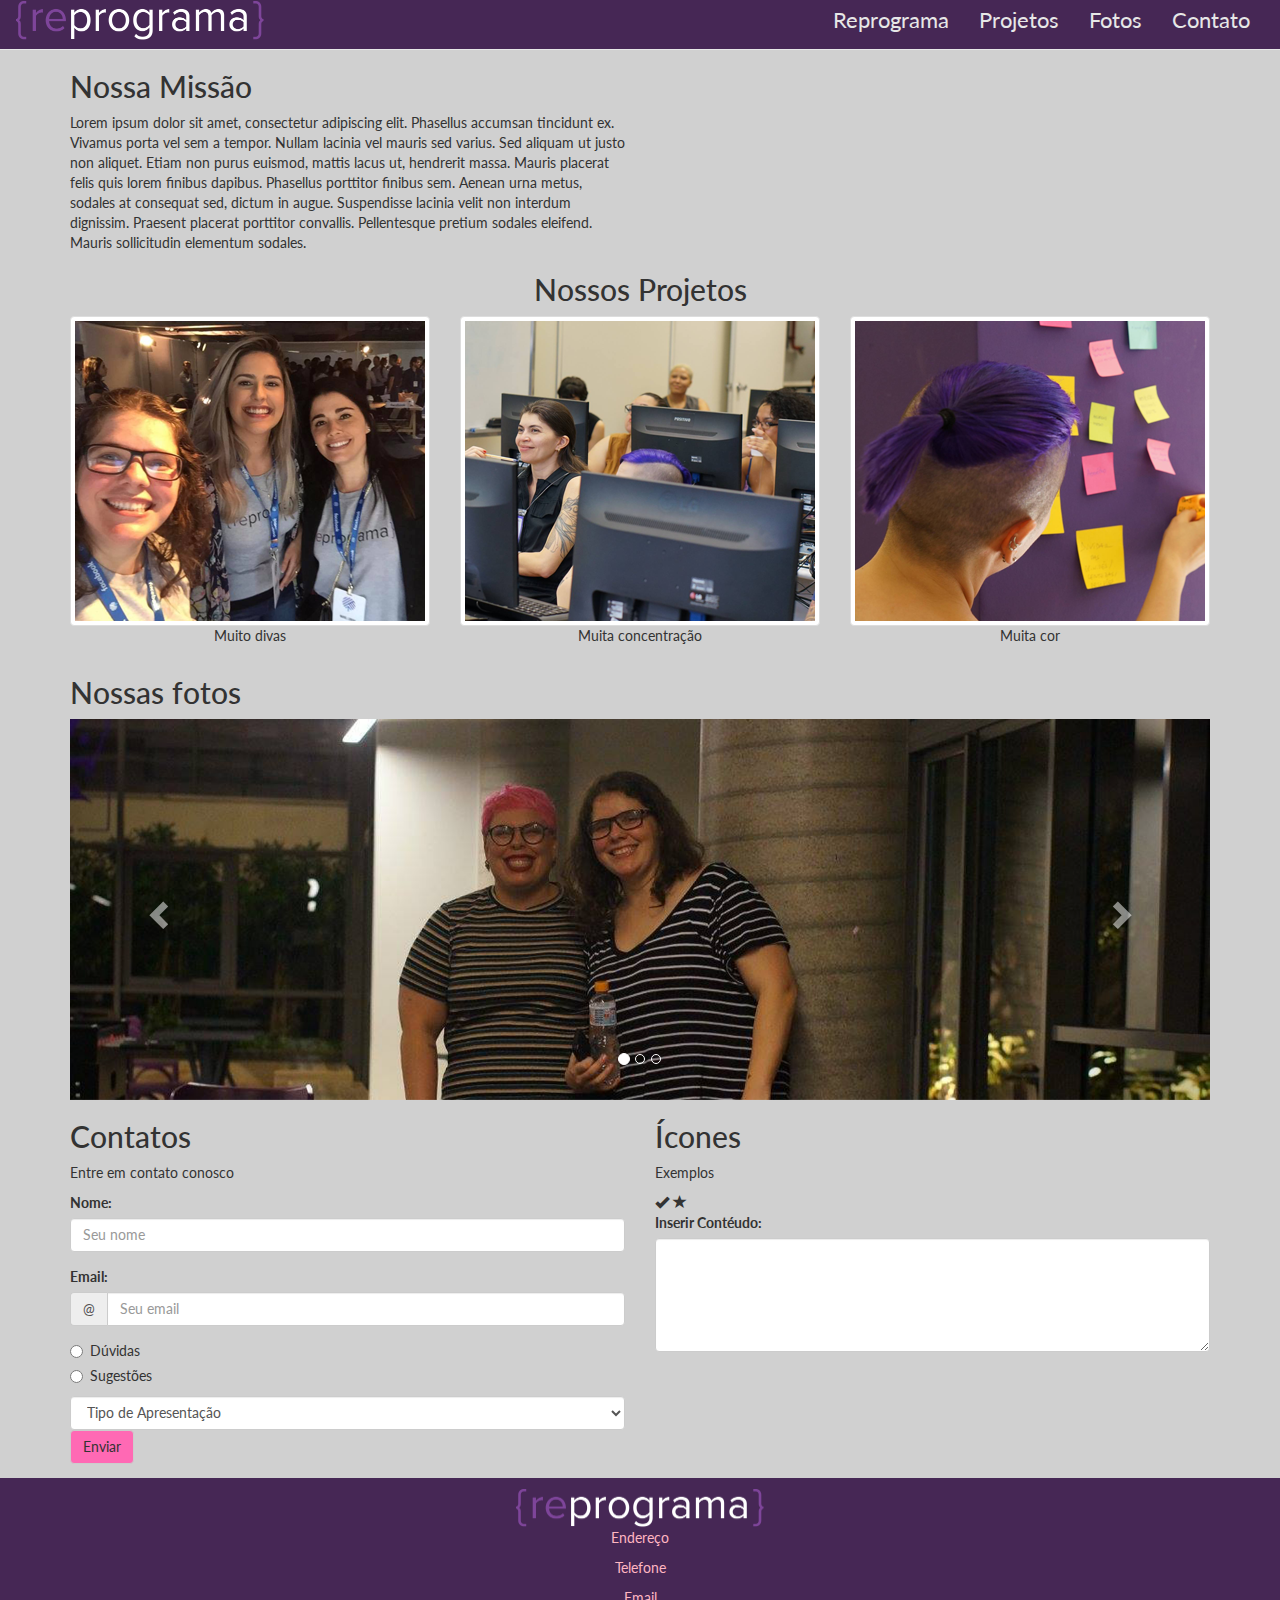
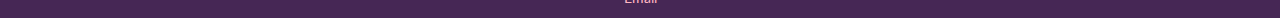
<file: reprograma/index.html>
<!--DOCTYPE html-->
<html>

<head>
    <title>Reprograma</title>
    <meta charset="utf-8">
    <link rel="stylesheet" type="text/css" href="assets/bootstrap/css/bootstrap.css">
    <link rel="stylesheet" href="assets/css/style.css">
    <meta name="viewport" content="width=device-width, initial-scale=1">
    <link href="https://fonts.googleapis.com/css?family=Lato" rel="stylesheet">
    <!-- responsividade-->
</head>


<body>
    <!--Nav Bar-->
    <nav class="navbar navbar-default navbar-color navbar-fixed-top">
        <div class="container-fluid">
            <div class="navbar-header">
                <img class="logo-reprograma" src="assets/img/logo-reprograma.png" alt="Logo Reprograma">
                <button class="navbar-toggle glyphicon glyphicon-menu-hamburger" data-toggle="collapse" data-target="#menu-reprograma"></button>
            </div>

            <ul id="menu-reprograma" class="nav navbar-nav navbar-right collapse navbar-collapse">
                <li> <a href="">Reprograma</a></li>
                <li> <a href="">Projetos</a></li>
                <li> <a href="">Fotos</a></li>
                <li> <a href="">Contato</a></li>
            </ul>
        </div>
    </nav>

    <!--Nosssa Missao-->
    <div class="container margem-nav-bar">
        <div class="row">
            <div class="col-xs-12 col-sm-12 col-md-6">
                <h2>Nossa Missão</h2>
                Lorem ipsum dolor sit amet, consectetur adipiscing elit. Phasellus accumsan tincidunt ex. Vivamus porta vel sem a tempor.
                Nullam lacinia vel mauris sed varius. Sed aliquam ut justo non aliquet. Etiam non purus euismod, mattis lacus
                ut, hendrerit massa. Mauris placerat felis quis lorem finibus dapibus. Phasellus porttitor finibus sem. Aenean
                urna metus, sodales at consequat sed, dictum in augue. Suspendisse lacinia velit non interdum dignissim.
                Praesent placerat porttitor convallis. Pellentesque pretium sodales eleifend. Mauris sollicitudin elementum
                sodales.
            </div>
        </div>
    </div>

    <!--Nosssos Projetos-->
    <div class="container text-center">
        <h2>Nossos Projetos</h2>
        <div class="row">
            <div class="col-xs-12 col-sm-12 col-md-4">
                <img class="img-thumbnail" src="assets/img/foto1.png" alt="Foto1">
                <div class="caption">
                    <p class="text-center">Muito divas</p>
                </div>
            </div>
            <div class="col-xs-12 col-sm-12 col-md-4">
                <img class="img-thumbnail" src="assets/img/foto2.png" alt="Foto2">
                <div class="caption">
                    <p class="text-center">Muita concentração</p>
                </div>
            </div>
            <div class="col-xs-12 col-sm-12 col-md-4">
                <img class="img-thumbnail" src="assets/img/foto3.png" alt="Foto3">
                <div class="caption">
                    <p class="text-center">Muita cor</p>
                </div>
            </div>
        </div>
    </div>


    <!--Nossas Fotos-->
    <div class="container">
        <h2>Nossas fotos</h2>

        <div id="myCarousel" class="carousel slide" data-ride="carousel">
            <!-- Indicators -->
            <ol class="carousel-indicators">
                <li data-target="#myCarousel" data-slide-to="0" class="active"></li>
                <li data-target="#myCarousel" data-slide-to="1"></li>
                <li data-target="#myCarousel" data-slide-to="2"></li>
            </ol>

            <!-- Wrapper for slides -->
            <div class="carousel-inner">
                <div class="item active">
                    <img src="assets/img/foto4.png" alt="Adele e Carla">
                </div>

                <div class="item">
                    <img src="assets/img/foto5.png" alt="Vamos Reprogramar o mundo">
                </div>

                <div class="item">
                    <img src="assets/img/foto6.png" alt="Formatura">
                </div>
            </div>

            <!-- Left and right controls -->
            <a class="left carousel-control" href="#myCarousel" data-slide="prev">
                <span class="glyphicon glyphicon-chevron-left"></span>
                <span class="sr-only">Previous</span>
            </a>
            <a class="right carousel-control" href="#myCarousel" data-slide="next">
                <span class="glyphicon glyphicon-chevron-right"></span>
                <span class="sr-only">Next</span>
            </a>
        </div>
    </div>

    <div class="container">
        <div class="row">
            <!--Contatos-->
            <div class="col-xs-12 col-sm-12 col-md-6">
                <h2>Contatos</h2>
                <p>Entre em contato conosco</p>
                <!--Form 1 -> name, email-->
                <form>
                    <div class="form-group">
                        <label for="name">Nome:</label>
                        <input type="text" class="form-control" id="name" placeholder="Seu nome">
                    </div>
                    <div class="form-group">
                        <label for="email">Email:</label>
                        <div class="input-group">
                            <span class="input-group-addon" id="basic-addon">@</span>
                            <input id="email" type="text" class="form-control" name="email" placeholder="Seu email" aria-describedby="basic-addon">
                        </div>
                    </div>
                    <!--Botões-->
                    <div class="radio">
                        <label><input type="radio" name="optradio">Dúvidas</label>
                    </div>
                    <div class="radio">
                        <label><input type="radio" name="optradio">Sugestões</label>
                    </div>
                    <!--Select-->
                    <select class="form-control" id="sel1">
                        <option>Tipo de Apresentação</option>
                        <option>Entre em contato</option>
                        <option>Reclamações</option>
                        <option>Elogios</option>
                    </select>
                    <!--Botão enviar-->

                    <a href="project.html" class="btn btn-default" target="_blank">Enviar</a>

                    <!--<button type="submit" class="btn btn-default align-botao">Enviar</button>-->
                </form>
            </div>

            <!--Icones-->
            <div class="col-xs-12 col-sm-12 col-md-6">
                <!--Icones-->
                <h2>Ícones</h2>
                <p>Exemplos</p>
                <span class="glyphicon glyphicon-ok"></span>
                <span class="glyphicon glyphicon-star"></span>

                <div class="form-group">
                    <label for="comment">Inserir Contéudo:</label>
                    <textarea class="form-control" rows="5" id="comment"></textarea>
                </div>

            </div>

        </div>
    </div>



    <footer class="container-footer">
        <div class="container-fluid">
            <img class="logo-reprograma" src="assets/img/logo-reprograma.png" alt="Logo Reprograma">
            <p>Endereço</p>
            <p>Telefone</p>
            <p>Email</p>
        </div>
    </footer>





    <script src="assets/js/jquery.js"></script>
    <script src="assets/bootstrap/js/bootstrap.min.js"></script>
    <script src="assets/js/navbar-animation-fix.js"></script>
</body>

</html>
</file>
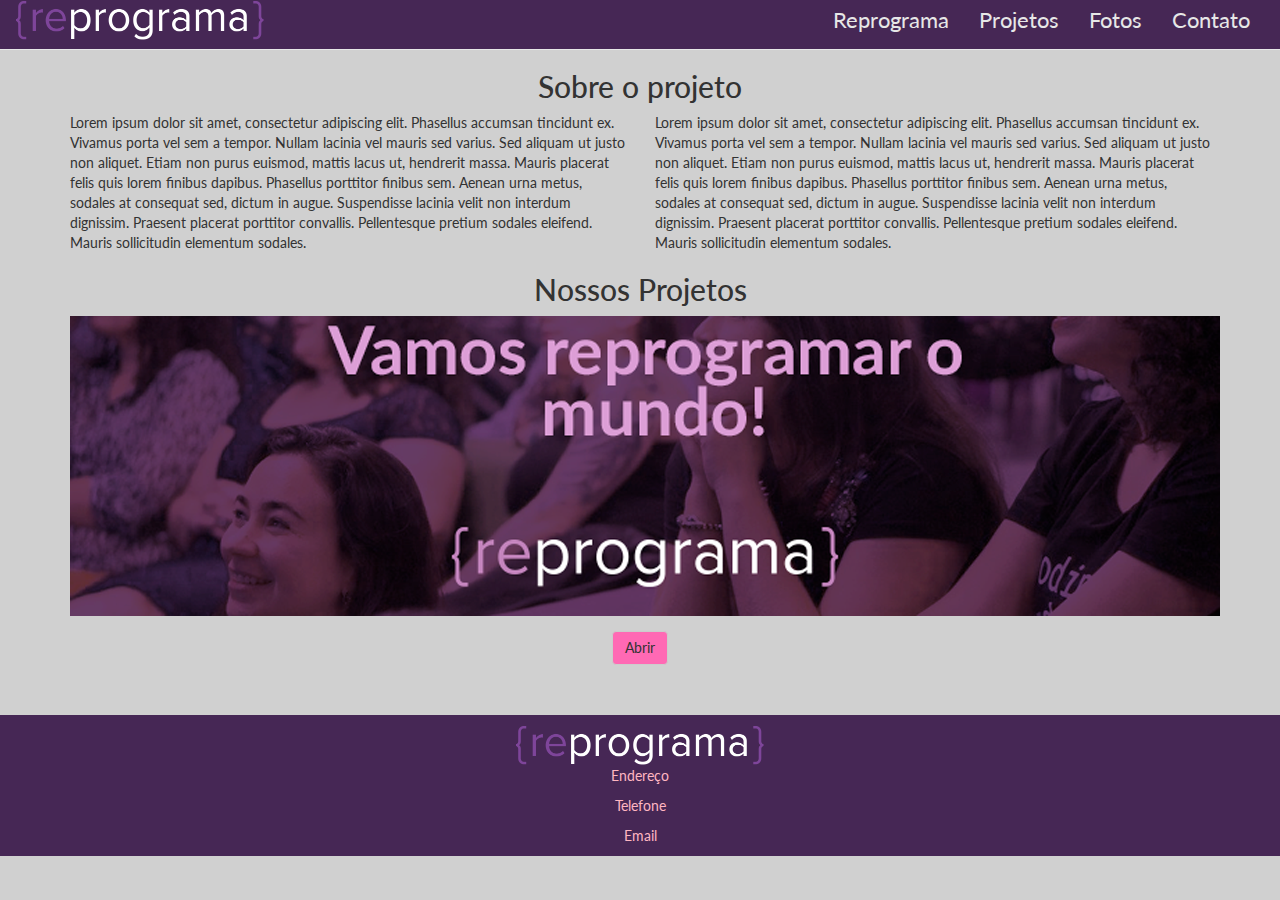
<file: reprograma/project.html>
<!--DOCTYPE html-->
<html>

<head>
    <title>Project</title>
    <meta charset="utf-8">
    <link rel="stylesheet" type="text/css" href="assets/bootstrap/css/bootstrap.css">
    <link rel="stylesheet" href="assets/css/style.css">
    <meta name="viewport" content="width=device-width, initial-scale=1">
    <link href="https://fonts.googleapis.com/css?family=Lato" rel="stylesheet">
    <!-- responsividade-->
</head>

<body>
    <!--Nav Bar-->
    <nav class="navbar navbar-default navbar-color navbar-fixed-top">
        <div class="container-fluid">
            <div class="navbar-header">
                <img class="logo-reprograma" src="assets/img/logo-reprograma.png" alt="Logo Reprograma">
                <button class="navbar-toggle glyphicon glyphicon-menu-hamburger" data-toggle="collapse" data-target="#menu-reprograma"></button>
            </div>

            <ul id="menu-reprograma" class="nav navbar-nav navbar-right collapse navbar-collapse">
                <li> <a href="">Reprograma</a></li>
                <li> <a href="">Projetos</a></li>
                <li> <a href="">Fotos</a></li>
                <li> <a href="">Contato</a></li>
            </ul>
        </div>
    </nav>

    <!--Nosssa Missao-->
    <div class="container margem-nav-bar">
        <h2 class="align-title">Sobre o projeto</h2>
        <div class="row">
            <div class="col-xs-12 col-sm-12 col-md-6">
                Lorem ipsum dolor sit amet, consectetur adipiscing elit. Phasellus accumsan tincidunt ex. Vivamus porta vel sem a tempor.
                Nullam lacinia vel mauris sed varius. Sed aliquam ut justo non aliquet. Etiam non purus euismod, mattis lacus
                ut, hendrerit massa. Mauris placerat felis quis lorem finibus dapibus. Phasellus porttitor finibus sem. Aenean
                urna metus, sodales at consequat sed, dictum in augue. Suspendisse lacinia velit non interdum dignissim.
                Praesent placerat porttitor convallis. Pellentesque pretium sodales eleifend. Mauris sollicitudin elementum
                sodales.
            </div>
            <div class="col-xs-12 col-sm-12 col-md-6">
                Lorem ipsum dolor sit amet, consectetur adipiscing elit. Phasellus accumsan tincidunt ex. Vivamus porta vel sem a tempor.
                Nullam lacinia vel mauris sed varius. Sed aliquam ut justo non aliquet. Etiam non purus euismod, mattis lacus
                ut, hendrerit massa. Mauris placerat felis quis lorem finibus dapibus. Phasellus porttitor finibus sem. Aenean
                urna metus, sodales at consequat sed, dictum in augue. Suspendisse lacinia velit non interdum dignissim.
                Praesent placerat porttitor convallis. Pellentesque pretium sodales eleifend. Mauris sollicitudin elementum
                sodales.
            </div>
        </div>
    </div>
    <!-- fim div da Nosssa Missao-->


    <!--Nosssos Projetos-->
    <div class="container">
        <h2 class="align-title">Nossos Projetos</h2>
        <div class="row">
            <div class="col-xs-12 col-sm-12 col-md-12">
                <img src="assets/img/foto7.png" alt="Foto1">
            </div>
        </div>
    </div>
    <!-- fim div da Nosssa Missao-->

    <!--Botão abrir-->
    <div class="container">
        <div class="row">
            <div class="col-xs-12 col-sm-12 col-md-12  text-center">
                <button type="submit" class="btn btn-default align-botao" data-toggle="modal" data-target="#myModal">Abrir</button>
                    <!--<button type="submit" class="btn btn-default align-botao">Abrir</button>-->
            </div>
        </div>
    </div>
    <!-- fim div do Botao abrir-->

    <!-- Modal -->
    <div id="myModal" class="modal fade" role="dialog">
        <div class="modal-dialog">

            <!-- Modal content-->
            <div class="modal-content">
                <div class="modal-header">
                    <button type="button" class="close" data-dismiss="modal">&times;</button>
                    <h4 class="modal-title">Mensagem</h4>
                </div>
                <div class="modal-body">
                    <p>Lorem ipsum dolor sit amet, consectetur adipiscing elit. Phasellus accumsan tincidunt ex. Vivamus porta vel sem a tempor.
                       Nullam lacinia vel mauris sed varius. Sed aliquam ut justo non aliquet. Etiam non purus euismod</p>
                </div>
                <div class="modal-footer">
                    <button type="button" class="btn btn-default" data-dismiss="modal">Fechar</button>
                </div>
            </div>

        </div>
    </div>





    <!--footer-->
    <footer class="container-footer">
        <div class="container-fluid">
            <img class="logo-reprograma" src="assets/img/logo-reprograma.png" alt="Logo Reprograma">
            <p>Endereço</p>
            <p>Telefone</p>
            <p>Email</p>
        </div>
    </footer>

    <script src="assets/js/jquery.js"></script>
    <script src="assets/bootstrap/js/bootstrap.min.js"></script>
    <script src="assets/js/navbar-animation-fix.js"></script>
</body>

</html>
</file>
<file: reprograma/assets/css/style.css>
.logo-reprograma{
   width: 250px;
   padding-left: 0px
}

.navbar-color{
background-color:#462755;
border-color: #e7e7e7;
}

body{
    font-family: "Lato", sans-serif;
    background-color: #d0d0d0;
 }

.navbar-nav > li > a {
 font-size: 22px;
 padding-top: 10px;
 padding-bottom: 10px;
 line-height: 20px;
}
.navbar-default .navbar-nav > li > a {
    color:  #e7e7e7;
}

.navbar-toggle {
    background-color: white;
}

.navbar-default .navbar-nav > li > a:hover{
    background-color: white;
}

.margem-nav-bar
{
    margin-top: 50px;
}
.btn-default {
    color: #333;
    background-color:  hotpink;
    border-color: #ccc;
}

.btn-default:hover{
    background-color:#462755;
    color: white;
}

.container-footer
{
    text-align: center;
    padding-top: 10px;
    background-color:#462755;
    color: lightpink;
  }

footer {
    bottom: 0;
    width: 100%;
    position: relative;
}

.align-title{
    text-align: center
}

.align-botao{
     margin-top: 15px;
     margin-bottom: 50px;
  }
/*@media only screen and (max-width: 500px) {
    body{
         background-color: red; 
    }
}

@media only screen and (min-width: 800px) {
    body{
         background-color: yellow; 
    }
}

@media only screen and (orientation: landscape) {
    body{
         background-color: purple; 
    }
}*/
</file>
